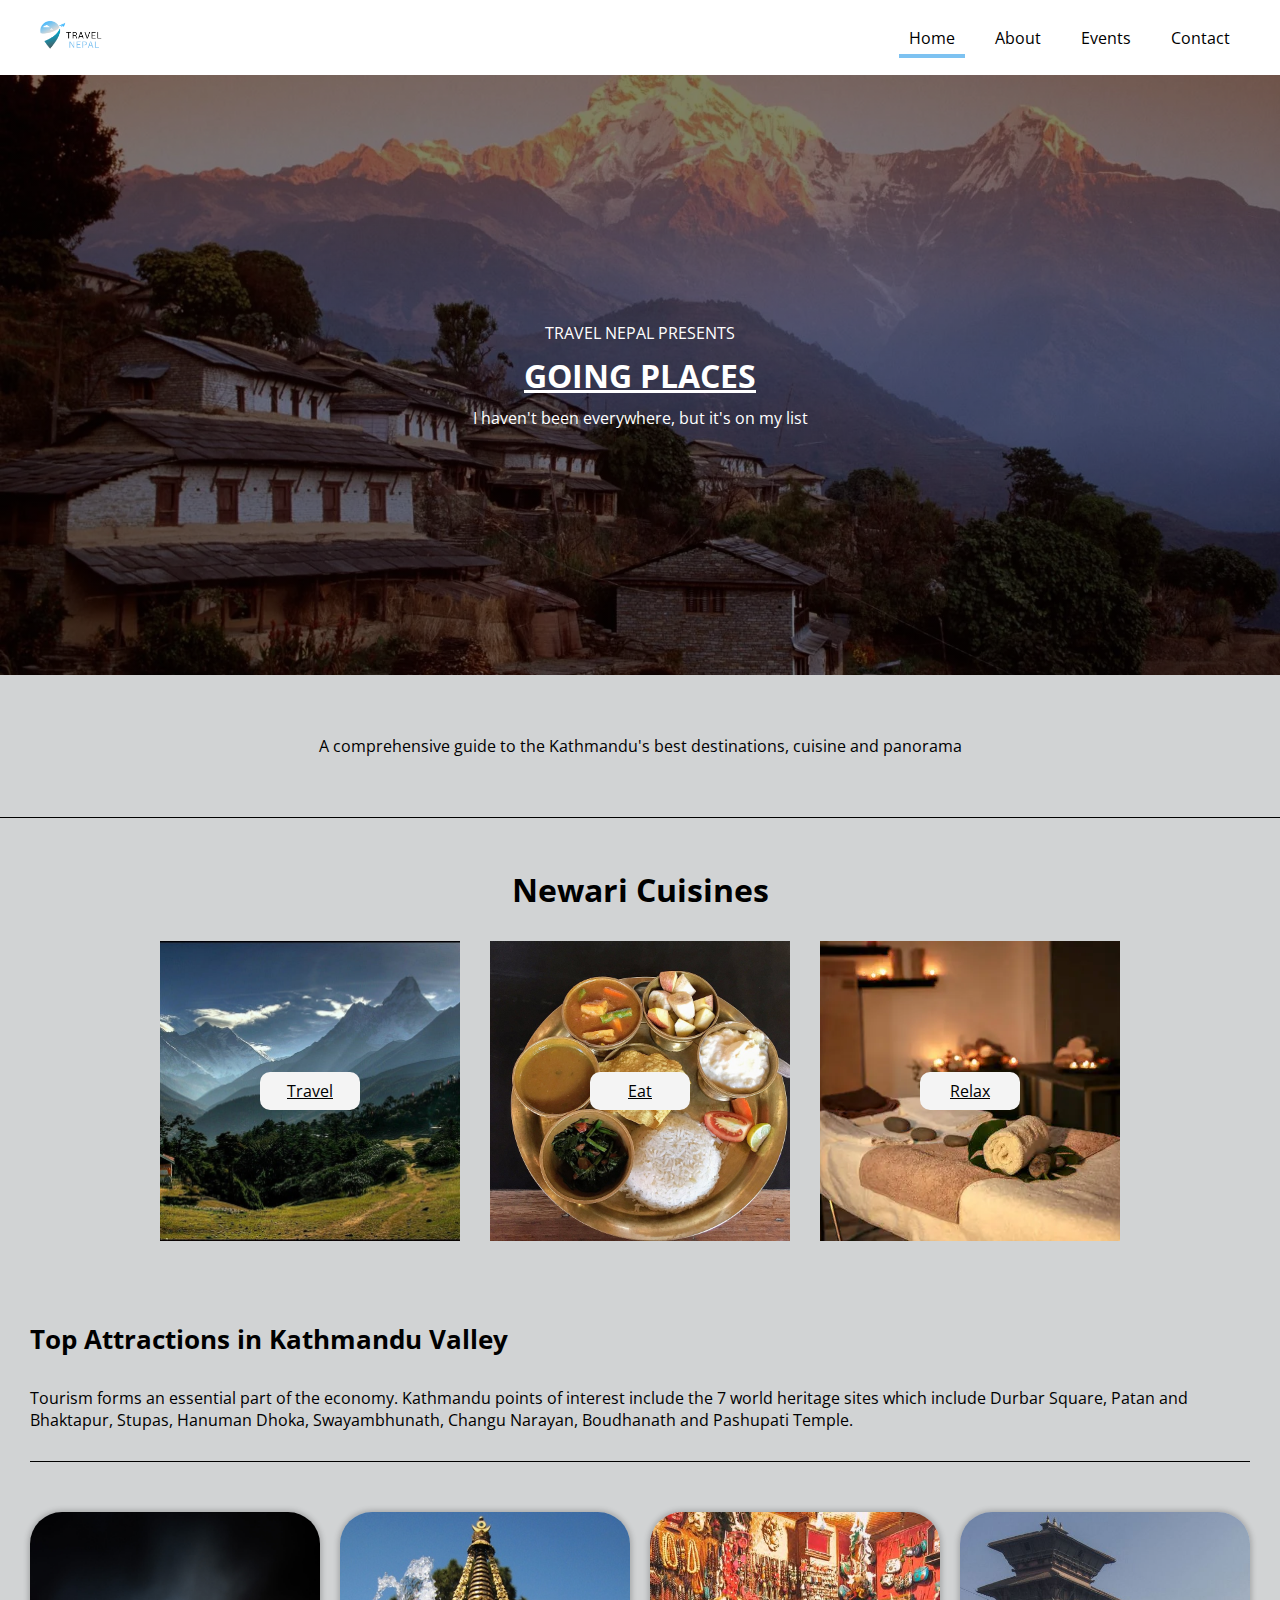
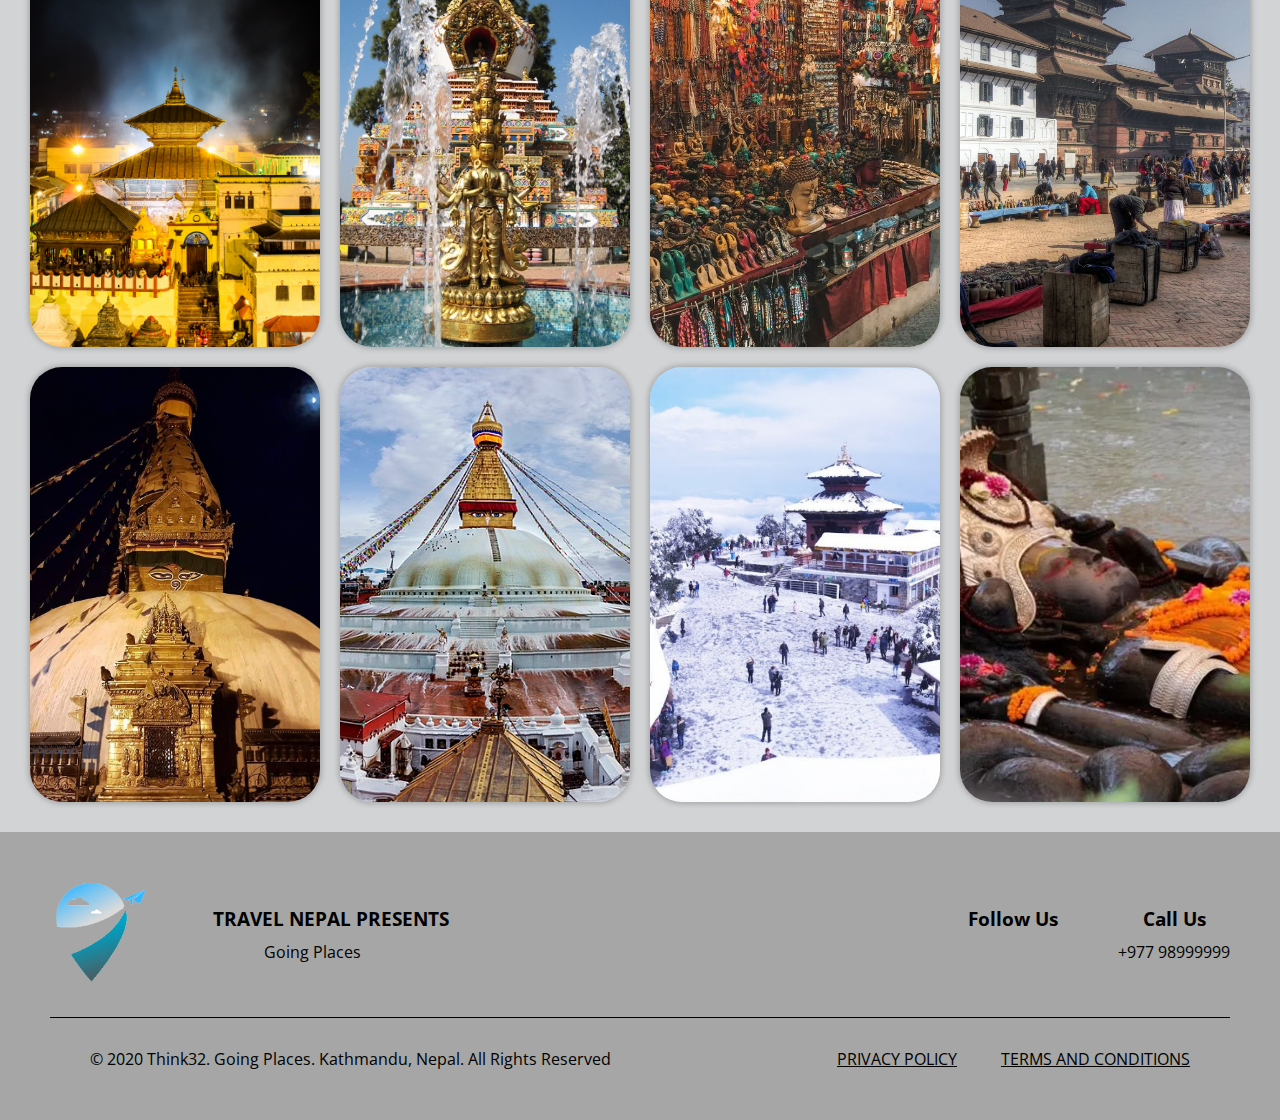
<file: index.html>
<!DOCTYPE html>
<html lang="en">
	<head>
		<meta charset="UTF-8" />
		<meta
			name="viewport"
			content="width=device-width, initial-scale=1.0"
		/>
		<title>Travel Nepal</title>
		<link rel="stylesheet" href="index.css" />
		<link rel="stylesheet" href="global.css" />
		<link
			rel="shortcut icon"
			href="./File/Logo.png"
			type="image/x-icon"
		/>
		<link
			rel="stylesheet"
			href="https://cdnjs.cloudflare.com/ajax/libs/font-awesome/6.4.2/css/all.min.css"
			integrity="sha512-z3gLpd7yknf1YoNbCzqRKc4qyor8gaKU1qmn+CShxbuBusANI9QpRohGBreCFkKxLhei6S9CQXFEbbKuqLg0DA=="
			crossorigin="anonymous"
			referrerpolicy="no-referrer"
		/>
	</head>
	<body>
		<div class="container">
			<header>
				<div class="logo">
					<img src="./File/llogo.png" alt="Logo" />
				</div>
				<ul class="header-links">
					<li><a href="index.html" class="active"> Home </a></li>
					<li><a href="aboutus.html">About </a></li>
					<li><a href="events.html">Events</a></li>
					<li><a href="contactus.html">Contact </a></li>
				</ul>
			</header>
			<div class="firstcontainer">
				<div class="content-container">
					<p class="text">TRAVEL NEPAL PRESENTS</p>
					<h1 class="header-text">GOING PLACES</h1>
					<p class="text">
						I haven't been everywhere, but it's on my list
					</p>
				</div>
				<div class="text-container">
					<p>
						A comprehensive guide to the Kathmandu's best
						destinations, cuisine and panorama
					</p>
				</div>
			</div>
			<div class="secondcontainer display-container">
				<h1 class="title-text">Newari Cuisines</h1>
				<div class="img-container">
					<div class="image travel">
						<p><a href="">Travel</a></p>
					</div>
					<div class="image eat">
						<p><a href="">Eat</a></p>
					</div>
					<div class="image relax">
						<p><a href="">Relax</a></p>
					</div>
				</div>
				<div class="text-container">
					<div class="header-text">
						<h1>Top Attractions in Kathmandu Valley</h1>
					</div>
					<div class="desc-text">
						<p>
							Tourism forms an essential part of the economy.
							Kathmandu points of interest include the 7 world
							heritage sites which include Durbar Square, Patan and
							Bhaktapur, Stupas, Hanuman Dhoka, Swayambhunath, Changu
							Narayan, Boudhanath and Pashupati Temple.
						</p>
					</div>
				</div>
			</div>
			<div class="thirdcontainer display-container">
				<div class="image-container">
					<div class="flex-container">
						<div class="card-container">
							<div class="card">
								<div class="pashupati front"></div>
								<div class="text-container">
									<p>Pashupatinath Temple</p>
									<p>Hindu temple - Pashupati Nath Road, Kathmandu</p>
								</div>
							</div>
						</div>
						<div class="card-container">
							<div class="card">
								<div class="kapan front"></div>
								<div class="text-container">
									<p>Kapan Monastery</p>
									<p>Buddhist Monastery - kapan, Kathmandu</p>
								</div>
							</div>
						</div>
						<div class="card-container">
							<div class="card">
								<div class="thamel front"></div>
								<div class="text-container">
									<p>Thamel</p>
									<p>Thamel Area - Thamel, Kathmandu</p>
								</div>
							</div>
						</div>
						<div class="card-container">
							<div class="card">
								<div class="kathmandu front"></div>
								<div class="text-container">
									<p>Kathmandu Durpar Square</p>
									<p>Basantapur, Kathmandu</p>
								</div>
							</div>
						</div>
					</div>
					<div class="flex-container">
						<div class="card-container">
							<div class="card">
								<div class="swoyambhunath front"></div>
								<div class="text-container">
									<p>Swoyambhunath Stupa</p>
									<p>Buddhist Stupa - Swayambhu, Kathmandu</p>
								</div>
							</div>
						</div>
						<div class="card-container">
							<div class="card">
								<div class="boudha front"></div>
								<div class="text-container">
									<p>Boudha</p>
									<p>Boudha Stupa - Boudha, Kathmandu</p>
								</div>
							</div>
						</div>
						<div class="card-container">
							<div class="card">
								<div class="chandragiri front"></div>
								<div class="text-container">
									<p>Chandragiri</p>
									<p>Hindu temple - chandragiri hill, Kathmandu</p>
								</div>
							</div>
						</div>
						<div class="card-container">
							<div class="card">
								<div class="budhanilkantha front"></div>
								<div class="text-container">
									<p>Budhanilkantha</p>
									<p>Hindu temple - Budhanilkantha, Kathmandu</p>
								</div>
							</div>
						</div>
					</div>
				</div>
			</div>
			<div class="footer-container">
				<footer>
					<div class="flex-container">
						<div>
							<div class="logo">
								<img src="./File/Logo.png" alt="" />
							</div>
							<div class="header-text">
								<h3>TRAVEL NEPAL PRESENTS</h3>
								<p>Going Places</p>
							</div>
						</div>
						<div>
							<div class="social-links">
								<h3>Follow Us</h3>
								<div class="social-icons">
									<a href="#">
										<i class="fa-brands fa-facebook fa-2x"></i>
									</a>
									<a href="#">
										<i class="fa-brands fa-instagram fa-2x"></i>
									</a>
									<a href="#">
										<i class="fa-brands fa-twitter fa-2x"></i>
									</a>
								</div>
							</div>
							<div class="contact">
								<h3>Call Us</h3>
								<p>+977 98999999</p>
							</div>
						</div>
					</div>
					<div class="footer-text">
						<p>
							© 2020 Think32. Going Places. Kathmandu, Nepal. All
							Rights Reserved
						</p>
						<div>
							<a href="">PRIVACY POLICY</a>
							<a href="">TERMS AND CONDITIONS</a>
						</div>
					</div>
				</footer>
			</div>
		</div>
	</body>
</html>
</file>
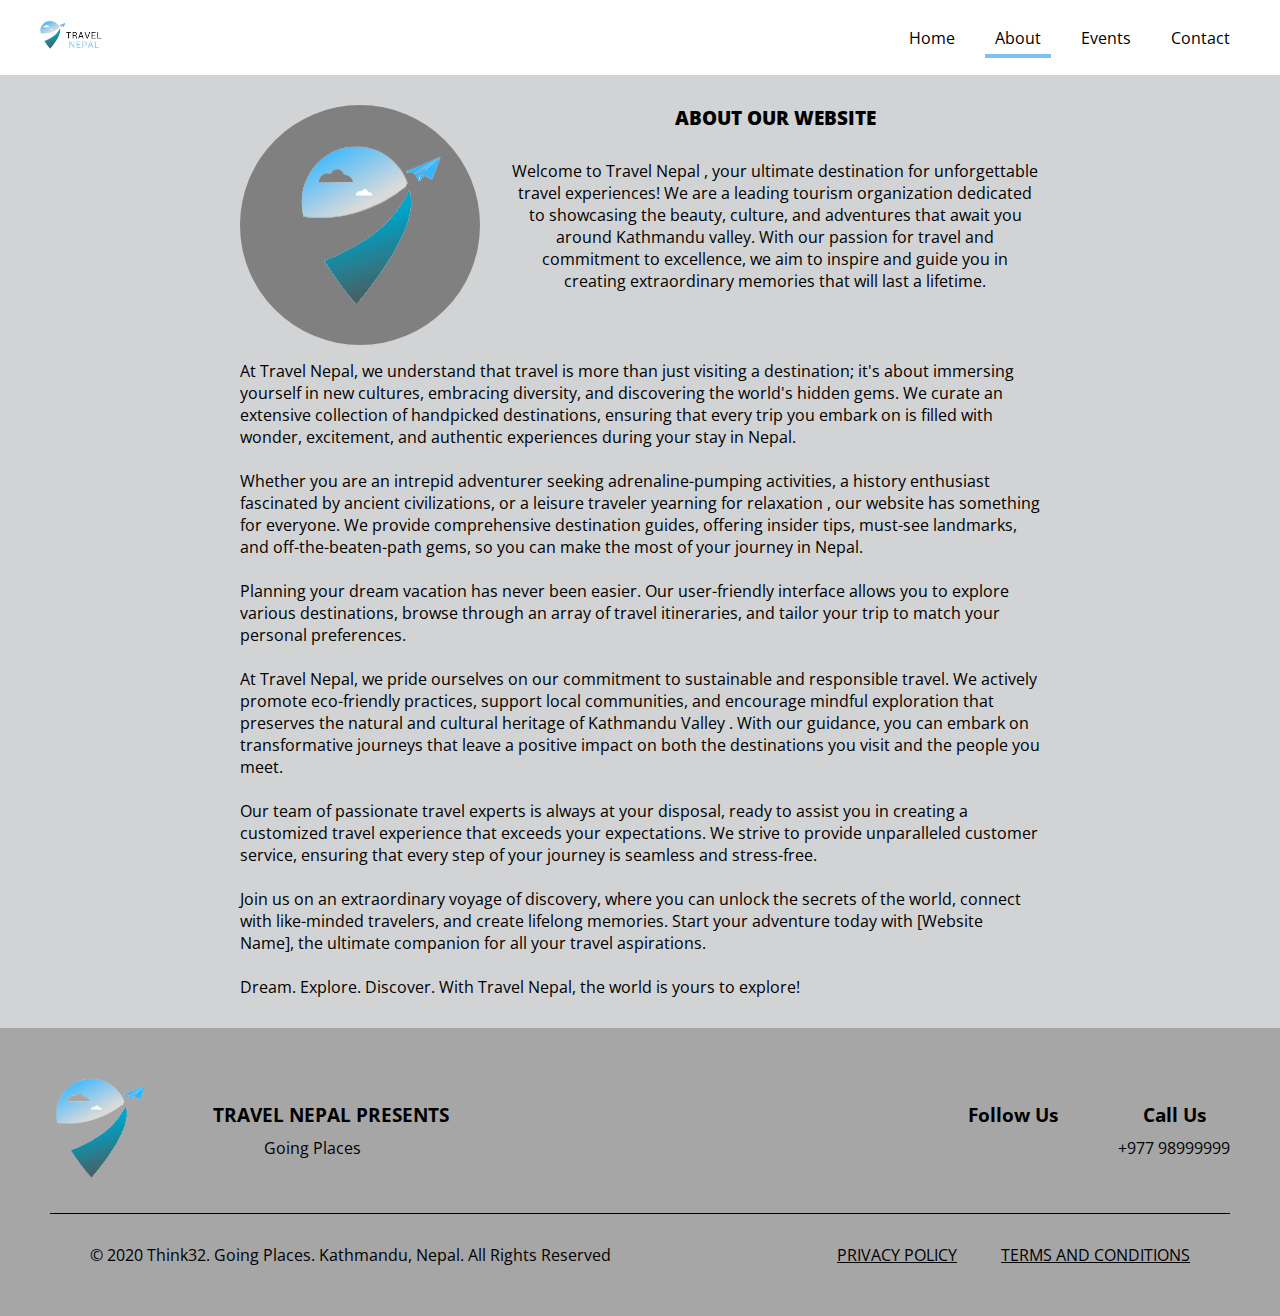
<file: aboutus.html>
<!DOCTYPE html>
<html lang="en">
	<head>
		<meta charset="UTF-8" />
		<meta
			name="viewport"
			content="width=device-width, initial-scale=1.0"
		/>
		<title>About Us</title>
		<link rel="stylesheet" href="global.css" />
		<link rel="stylesheet" href="aboutus.css" />
		<link
			rel="shortcut icon"
			href="./File/Logo.png"
			type="image/x-icon"
		/>
		<link
			rel="stylesheet"
			href="https://cdnjs.cloudflare.com/ajax/libs/font-awesome/6.4.2/css/all.min.css"
			integrity="sha512-z3gLpd7yknf1YoNbCzqRKc4qyor8gaKU1qmn+CShxbuBusANI9QpRohGBreCFkKxLhei6S9CQXFEbbKuqLg0DA=="
			crossorigin="anonymous"
			referrerpolicy="no-referrer"
		/>
	</head>
	<body>
		<header>
			<div class="logo">
				<img src="./File/llogo.png" alt="Logo" />
			</div>
			<ul class="header-links">
				<li><a href="index.html"> Home </a></li>
				<li><a href="aboutus.html" class="active">About</a></li>
				<li><a href="events.html">Events</a></li>
				<li><a href="contactus.html">Contact </a></li>
			</ul>
		</header>
		<div class="about-us-whole-content">
			<div class="about-us-main">
				<div class="logo-container">
					<img src="./File/Logo.png" alt="" />
				</div>
				<div class="text-container">
					<h3 class="header">ABOUT OUR WEBSITE</h3>
					<p>
						Welcome to Travel Nepal , your ultimate destination for
						unforgettable travel experiences! We are a leading tourism
						organization dedicated to showcasing the beauty, culture,
						and adventures that await you around Kathmandu valley.
						With our passion for travel and commitment to excellence,
						we aim to inspire and guide you in creating extraordinary
						memories that will last a lifetime.
					</p>
				</div>
			</div>
			<div class="info-text">
				At Travel Nepal, we understand that travel is more than just
				visiting a destination; it's about immersing yourself in new
				cultures, embracing diversity, and discovering the world's
				hidden gems. We curate an extensive collection of handpicked
				destinations, ensuring that every trip you embark on is filled
				with wonder, excitement, and authentic experiences during your
				stay in Nepal.<br />
				<br />
				Whether you are an intrepid adventurer seeking
				adrenaline-pumping activities, a history enthusiast fascinated
				by ancient civilizations, or a leisure traveler yearning for
				relaxation , our website has something for everyone. We
				provide comprehensive destination guides, offering insider
				tips, must-see landmarks, and off-the-beaten-path gems, so you
				can make the most of your journey in Nepal.
				<br /><br />
				Planning your dream vacation has never been easier. Our
				user-friendly interface allows you to explore various
				destinations, browse through an array of travel itineraries,
				and tailor your trip to match your personal preferences.
				<br /><br />
				At Travel Nepal, we pride ourselves on our commitment to
				sustainable and responsible travel. We actively promote
				eco-friendly practices, support local communities, and
				encourage mindful exploration that preserves the natural and
				cultural heritage of Kathmandu Valley . With our guidance, you
				can embark on transformative journeys that leave a positive
				impact on both the destinations you visit and the people you
				meet.
				<br /><br />
				Our team of passionate travel experts is always at your
				disposal, ready to assist you in creating a customized travel
				experience that exceeds your expectations. We strive to
				provide unparalleled customer service, ensuring that every
				step of your journey is seamless and stress-free.
				<br /><br />
				Join us on an extraordinary voyage of discovery, where you can
				unlock the secrets of the world, connect with like-minded
				travelers, and create lifelong memories. Start your adventure
				today with [Website Name], the ultimate companion for all your
				travel aspirations.
				<br /><br />
				Dream. Explore. Discover. With Travel Nepal, the world is
				yours to explore!
			</div>
		</div>
		<div class="footer-container">
			<footer>
				<div class="flex-container">
					<div>
						<div class="logo">
							<img src="./File/Logo.png" alt="" />
						</div>
						<div class="header-text">
							<h3>TRAVEL NEPAL PRESENTS</h3>
							<p>Going Places</p>
						</div>
					</div>
					<div>
						<div class="social-links">
							<h3>Follow Us</h3>
							<div class="social-icons">
								<a href="#">
									<i class="fa-brands fa-facebook fa-2x"></i>
								</a>
								<a href="#">
									<i class="fa-brands fa-instagram fa-2x"></i>
								</a>
								<a href="#">
									<i class="fa-brands fa-twitter fa-2x"></i>
								</a>
							</div>
						</div>
						<div class="contact">
							<h3>Call Us</h3>
							<p>+977 98999999</p>
						</div>
					</div>
				</div>
				<div class="footer-text">
					<p>
						© 2020 Think32. Going Places. Kathmandu, Nepal. All Rights
						Reserved
					</p>
					<div>
						<a href="">PRIVACY POLICY</a>
						<a href="">TERMS AND CONDITIONS</a>
					</div>
				</div>
			</footer>
		</div>
	</body>
</html>
</file>
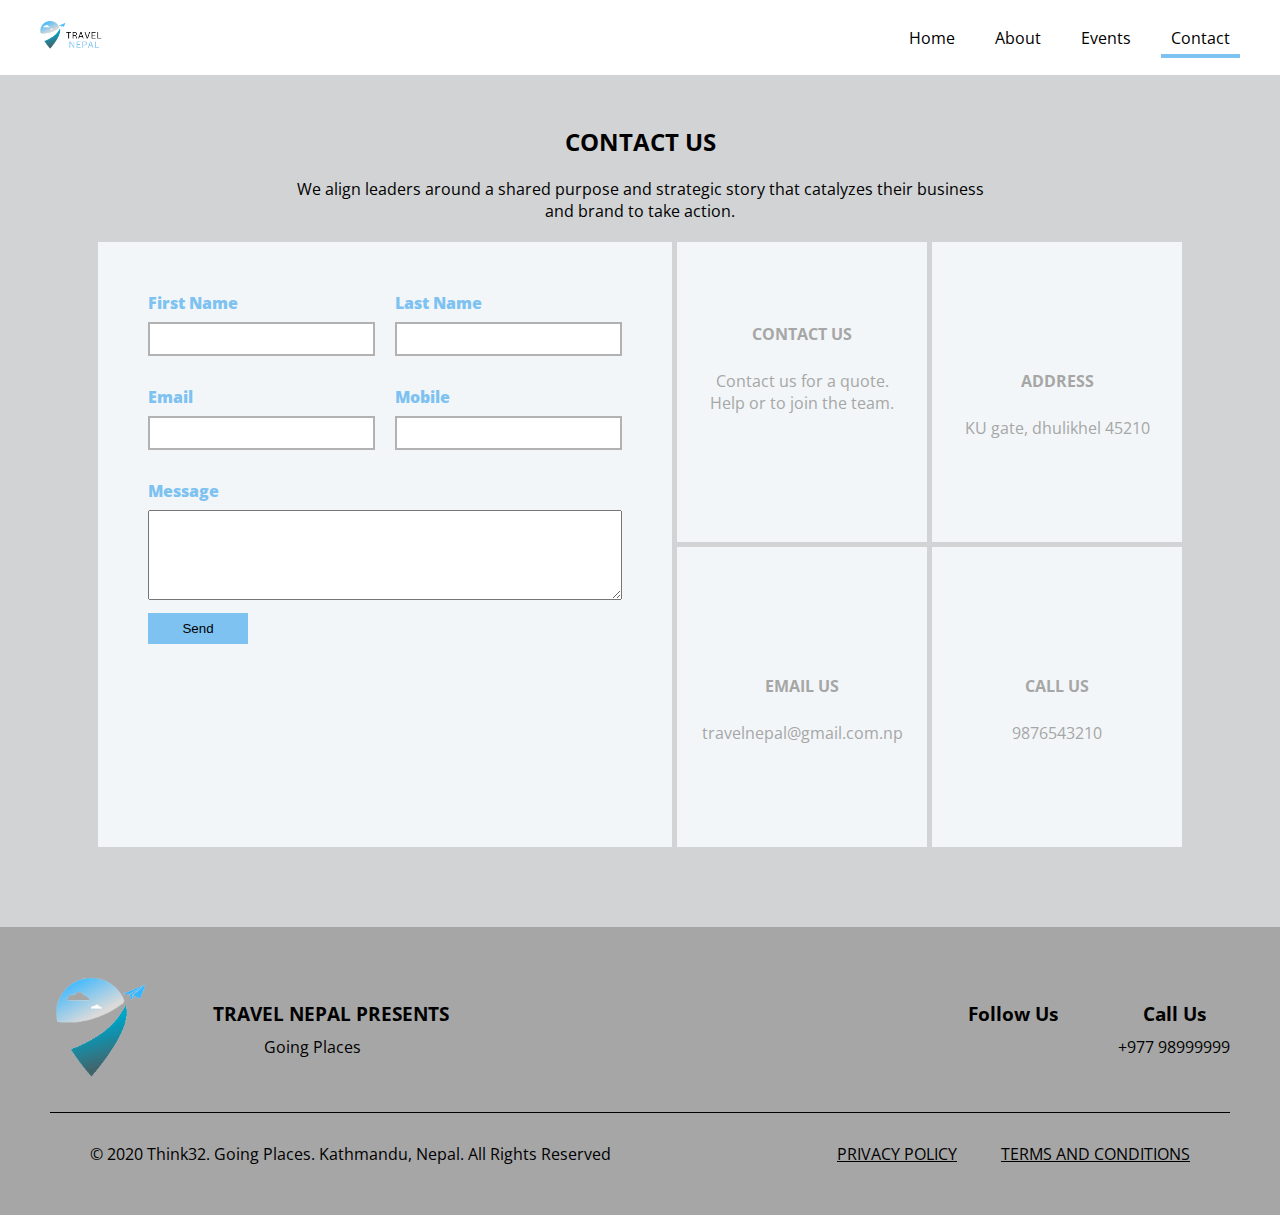
<file: contactus.html>
<!DOCTYPE html>
<html lang="en">
	<head>
		<meta charset="UTF-8" />
		<meta
			name="viewport"
			content="width=device-width, initial-scale=1.0"
		/>
		<title>Contact Us</title>
		<link rel="stylesheet" href="global.css" />
		<link rel="stylesheet" href="contactus.css" />
		<link
			rel="stylesheet"
			href="https://cdnjs.cloudflare.com/ajax/libs/font-awesome/6.4.2/css/all.min.css"
			integrity="sha512-z3gLpd7yknf1YoNbCzqRKc4qyor8gaKU1qmn+CShxbuBusANI9QpRohGBreCFkKxLhei6S9CQXFEbbKuqLg0DA=="
			crossorigin="anonymous"
			referrerpolicy="no-referrer"
		/>
		<link
			rel="shortcut icon"
			href="./File/Logo.png"
			type="image/x-icon"
		/>
	</head>
	<body>
		<header>
			<div class="logo">
				<img src="./File/llogo.png" alt="Logo" />
			</div>
			<ul class="header-links">
				<li><a href="index.html"> Home </a></li>
				<li><a href="aboutus.html">About </a></li>
				<li><a href="events.html">Events</a></li>
				<li>
					<a href="contactus.html" class="active">Contact </a>
				</li>
			</ul>
		</header>
		<div class="contact-us-main-section">
			<div class="text-container">
				<h2>CONTACT US</h2>
				<p>
					We align leaders around a shared purpose and strategic story
					that catalyzes their business and brand to take action.
				</p>
			</div>
			<div class="contact-info-container">
				<div class="form-container">
					<form id="contact-form">
						<div class="input-flex">
							<div>
								<label>First Name</label>
								<input name="First Name" type="text" />
							</div>
							<div>
								<label>Last Name</label>
								<input name="Last Name" type="text" />
							</div>
						</div>
						<div class="input-flex">
							<div>
								<label>Email</label>
								<input name="Email" type="email" />
							</div>
							<div>
								<label>Mobile</label>
								<input name="Number" type="number" />
							</div>
						</div>
						<div>
							<label>Message</label>
						</div>
						<textarea name="Message"></textarea>
						<button type="submit">Send</button>
					</form>
				</div>
				<div class="flex contact">
					<h4>CONTACT US</h4>
					<p>Contact us for a quote. Help or to join the team.</p>
					<div class="social-icons">
						<a href="#">
							<i class="fa-brands fa-facebook fa-3x"></i>
						</a>
						<a href="#">
							<i class="fa-brands fa-instagram fa-3x"></i>
						</a>
						<a href="#">
							<i class="fa-brands fa-whatsapp fa-3x"></i>
						</a>
					</div>
				</div>
				<div class="flex address">
					<div class="address-icon large-icon">
						<i class="fa-solid fa-location-dot fa-4x"></i>
					</div>
					<h4>ADDRESS</h4>
					<p>KU gate, dhulikhel 45210</p>
				</div>
				<div class="flex email">
					<div class="email-icon large-icon">
						<i class="fa-solid fa-envelope fa-4x"></i>
					</div>
					<h4>EMAIL US</h4>
					<p>travelnepal@gmail.com.np</p>
				</div>
				<div class="flex number">
					<div class="call-icon large-icon">
						<i class="fa-solid fa-phone fa-4x"></i>
					</div>
					<h4>CALL US</h4>
					<p>9876543210</p>
				</div>
			</div>
		</div>
		<div class="footer-container">
			<footer>
				<div class="flex-container">
					<div>
						<div class="logo">
							<img src="./File/Logo.png" alt="" />
						</div>
						<div class="header-text">
							<h3>TRAVEL NEPAL PRESENTS</h3>
							<p>Going Places</p>
						</div>
					</div>
					<div>
						<div class="social-links">
							<h3>Follow Us</h3>
							<div class="social-icons">
								<a href="#">
									<i class="fa-brands fa-facebook fa-2x"></i>
								</a>
								<a href="#">
									<i class="fa-brands fa-instagram fa-2x"></i>
								</a>
								<a href="#">
									<i class="fa-brands fa-twitter fa-2x"></i>
								</a>
							</div>
						</div>
						<div class="contact">
							<h3>Call Us</h3>
							<p>+977 98999999</p>
						</div>
					</div>
				</div>
				<div class="footer-text">
					<p>
						© 2020 Think32. Going Places. Kathmandu, Nepal. All Rights
						Reserved
					</p>
					<div>
						<p>
							<a href="">PRIVACY POLICY</a>
						</p>
						<p>
							<a href="">TERMS AND CONDITIONS</a>
						</p>
					</div>
				</div>
			</footer>
		</div>
		<script src="contact.js"></script>
	</body>
</html>
</file>
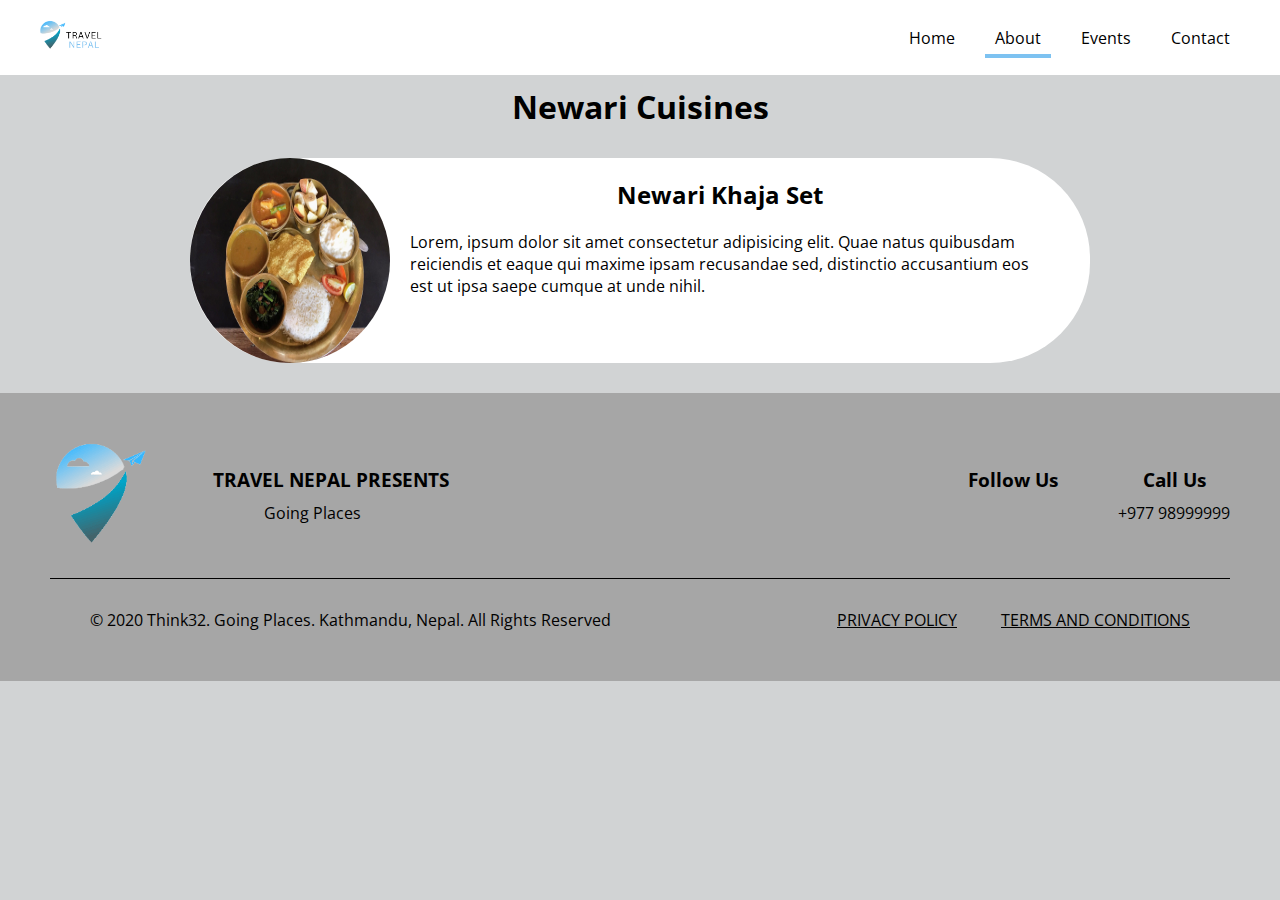
<file: cuisines.html>
<!DOCTYPE html>
<html lang="en">
	<head>
		<meta charset="UTF-8" />
		<meta
			name="viewport"
			content="width=device-width, initial-scale=1.0"
		/>
		<title>About Us</title>
		<link rel="stylesheet" href="global.css" />
		<link rel="stylesheet" href="cuisines.css" />
		<link
			rel="shortcut icon"
			href="./File/Logo.png"
			type="image/x-icon"
		/>
		<link
			rel="stylesheet"
			href="https://cdnjs.cloudflare.com/ajax/libs/font-awesome/6.4.2/css/all.min.css"
			integrity="sha512-z3gLpd7yknf1YoNbCzqRKc4qyor8gaKU1qmn+CShxbuBusANI9QpRohGBreCFkKxLhei6S9CQXFEbbKuqLg0DA=="
			crossorigin="anonymous"
			referrerpolicy="no-referrer"
		/>
	</head>
	<body>
		<header>
			<div class="logo">
				<img src="./File/llogo.png" alt="Logo" />
			</div>
			<ul class="header-links">
				<li><a href="index.html"> Home </a></li>
				<li><a href="aboutus.html" class="active">About</a></li>
				<li><a href="events.html">Events</a></li>
				<li><a href="contactus.html">Contact </a></li>
			</ul>
		</header>
		<div class="food-main-content">
			<h1 class="header-text">Newari Cuisines</h1>
			<div class="dish-whole-container">
				<div class="image-container">
					<img src="./File/cuisinessss.jpeg" alt="" />
				</div>
				<div class="desc-container">
					<h2 class="title">Newari Khaja Set</h2>
					<p>
						Lorem, ipsum dolor sit amet consectetur adipisicing elit.
						Quae natus quibusdam reiciendis et eaque qui maxime ipsam
						recusandae sed, distinctio accusantium eos est ut ipsa
						saepe cumque at unde nihil.
					</p>
				</div>
			</div>
		</div>
		<div class="footer-container">
			<footer>
				<div class="flex-container">
					<div>
						<div class="logo">
							<img src="./File/Logo.png" alt="" />
						</div>
						<div class="header-text">
							<h3>TRAVEL NEPAL PRESENTS</h3>
							<p>Going Places</p>
						</div>
					</div>
					<div>
						<div class="social-links">
							<h3>Follow Us</h3>
							<div class="social-icons">
								<a href="#">
									<i class="fa-brands fa-facebook fa-2x"></i>
								</a>
								<a href="#">
									<i class="fa-brands fa-instagram fa-2x"></i>
								</a>
								<a href="#">
									<i class="fa-brands fa-twitter fa-2x"></i>
								</a>
							</div>
						</div>
						<div class="contact">
							<h3>Call Us</h3>
							<p>+977 98999999</p>
						</div>
					</div>
				</div>
				<div class="footer-text">
					<p>
						© 2020 Think32. Going Places. Kathmandu, Nepal. All Rights
						Reserved
					</p>
					<div>
						<a href="">PRIVACY POLICY</a>
						<a href="">TERMS AND CONDITIONS</a>
					</div>
				</div>
			</footer>
		</div>
	</body>
</html>
</file>
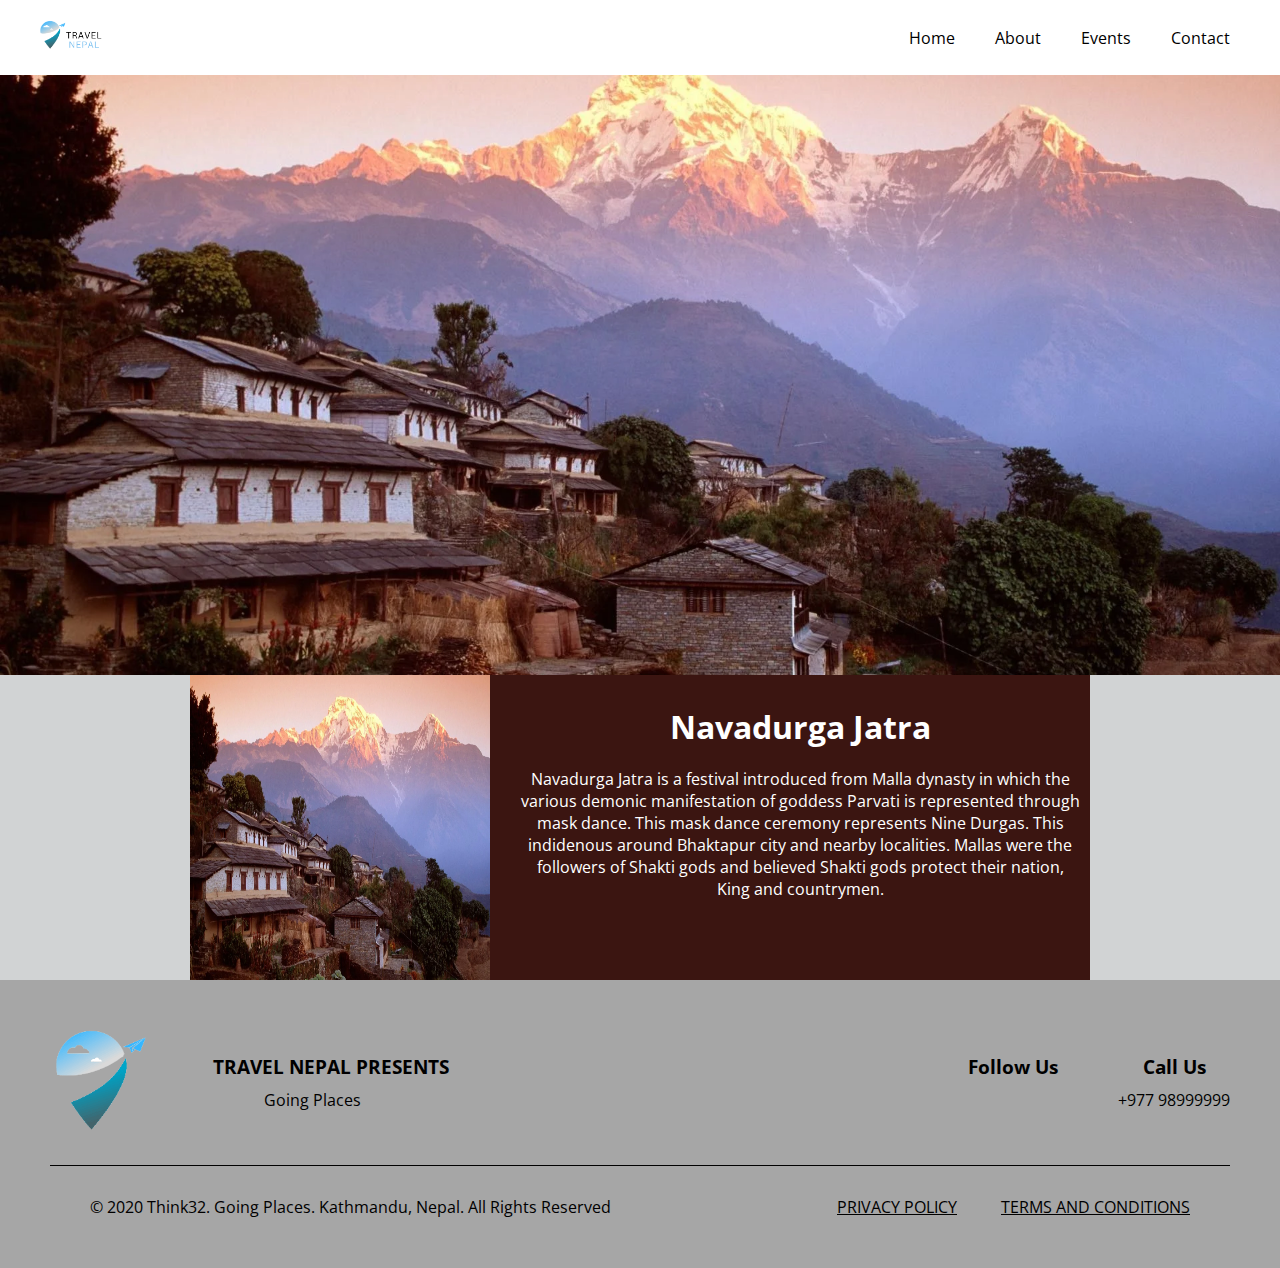
<file: jatra.html>
<!DOCTYPE html>
<html lang="en">
	<head>
		<meta charset="UTF-8" />
		<meta
			name="viewport"
			content="width=device-width, initial-scale=1.0"
		/>
		<title>Jatra</title>
		<link rel="stylesheet" href="global.css" />
		<link rel="stylesheet" href="jatra.css" />
		<link
			rel="shortcut icon"
			href="./File/Logo.png"
			type="image/x-icon"
		/>
		<link
			rel="stylesheet"
			href="https://cdnjs.cloudflare.com/ajax/libs/font-awesome/6.4.2/css/all.min.css"
			integrity="sha512-z3gLpd7yknf1YoNbCzqRKc4qyor8gaKU1qmn+CShxbuBusANI9QpRohGBreCFkKxLhei6S9CQXFEbbKuqLg0DA=="
			crossorigin="anonymous"
			referrerpolicy="no-referrer"
		/>
	</head>
	<body>
		<header>
			<div class="logo">
				<img src="./File/llogo.png" alt="Logo" />
			</div>
			<ul class="header-links">
				<li><a href="index.html"> Home </a></li>
				<li><a href="aboutus.html">About</a></li>
				<li><a href="events.html">Events</a></li>
				<li><a href="contactus.html">Contact </a></li>
			</ul>
		</header>
		<div class="jatra-main-container">
			<div class="main-display"></div>

			<div class="desc-text">
				<div class="img-container">
					<img src="./File/31.webp" />
				</div>
				<div class="text-container">
					<h1 class="header">Navadurga Jatra</h1>
					<p>
						Navadurga Jatra is a festival introduced from Malla
						dynasty in which the various demonic manifestation of
						goddess Parvati is represented through mask dance. This
						mask dance ceremony represents Nine Durgas. This
						indidenous around Bhaktapur city and nearby localities.
						Mallas were the followers of Shakti gods and believed
						Shakti gods protect their nation, King and countrymen.
					</p>
				</div>
			</div>
		</div>
		<div class="footer-container">
			<footer>
				<div class="flex-container">
					<div>
						<div class="logo">
							<img src="./File/Logo.png" alt="" />
						</div>
						<div class="header-text">
							<h3>TRAVEL NEPAL PRESENTS</h3>
							<p>Going Places</p>
						</div>
					</div>
					<div>
						<div class="social-links">
							<h3>Follow Us</h3>
							<div class="social-icons">
								<a href="#">
									<i class="fa-brands fa-facebook fa-2x"></i>
								</a>
								<a href="#">
									<i class="fa-brands fa-instagram fa-2x"></i>
								</a>
								<a href="#">
									<i class="fa-brands fa-twitter fa-2x"></i>
								</a>
							</div>
						</div>
						<div class="contact">
							<h3>Call Us</h3>
							<p>+977 98999999</p>
						</div>
					</div>
				</div>
				<div class="footer-text">
					<p>
						© 2020 Think32. Going Places. Kathmandu, Nepal. All Rights
						Reserved
					</p>
					<div>
						<a href="">PRIVACY POLICY</a>
						<a href="">TERMS AND CONDITIONS</a>
					</div>
				</div>
			</footer>
		</div>
	</body>
</html>
</file>
<file: index.css>
.display-container {
	padding: 0 30px;
}

.firstcontainer {
	background-color: #d1d3d4;
}

.firstcontainer .content-container {
	min-height: 600px;
	background: linear-gradient(rgba(0, 0, 0, 0.5), rgba(0, 0, 0, 0.5)),
		url("./File/31.webp") no-repeat;
	background-position: center;
	background-size: cover;
	display: flex;
	flex-direction: column;
	justify-content: center;
	align-items: center;
	color: white;
	background-color: #d1d3d4;
	padding: 0 20px;
	text-align: center;
}

.firstcontainer .content-container .header-text {
	text-decoration: underline;
	margin: 10px 0px;
}

.firstcontainer .text-container {
	display: flex;
	flex-direction: row;
	justify-content: center;
	align-items: center;
	border-bottom: 1px solid black;
	padding: 60px 10px;
}

.secondcontainer {
	margin-top: 50px;
	margin-bottom: 50px;
}
.secondcontainer .title-text {
	margin-bottom: 30px;
	text-align: center;
}
.secondcontainer .img-container {
	display: flex;
	width: 100%;
	justify-content: center;
	gap: 30px;
	@media screen and (max-width: 700px) {
		flex-direction: column;
	}
}

.secondcontainer .img-container .image {
	width: 100%;
	max-width: 300px;
	aspect-ratio: 1/1;
	display: flex;
	flex-direction: column;
	justify-content: center;
	align-items: center;
}

.secondcontainer .img-container .image p {
	background-color: #f4f4f4;
	padding: 8px;
	border-radius: 10px;
	width: 100px;
	text-align: center;
}
.secondcontainer .img-container .image p a {
	color: black;
}

.secondcontainer .img-container .travel {
	background: url("./File/54.jpeg");
	background-size: cover;
	background-repeat: no-repeat;
	background-position: center;
}

.secondcontainer .img-container .eat {
	background: url("./File/cuisinessss.jpeg");
	background-size: cover;
	background-repeat: no-repeat;
	background-position: center;
}

.secondcontainer .img-container .relax {
	background: url("./File/ayurvedic-spa-and-massage.webp");
	background-size: cover;
	background-repeat: no-repeat;
	background-position: center;
}

.secondcontainer .text-container {
	padding-bottom: 30px;
	border-bottom: 1px solid black;
}

.secondcontainer .header-text {
	margin: 80px 0 30px 0;
}

.secondcontainer .header-text h1 {
	font-size: 26px;
}
.thirdcontainer .image-container {
	display: flex;
	flex-direction: column;
	gap: 20px;
}
.thirdcontainer .image-container .flex-container {
	display: grid;
	grid-template-columns: repeat(auto-fit, minmax(150px, 1fr));
	gap: 20px;
	width: 100%;
}

.thirdcontainer .image-container .flex-container .card-container {
	aspect-ratio: 1/1.5;
	perspective: 800px;
}

.thirdcontainer
	.image-container
	.flex-container
	.card-container:hover
	> .card {
	cursor: pointer;
	transform: rotateY(180deg);
}

.thirdcontainer
	.image-container
	.flex-container
	.card-container
	.card {
	height: 100%;
	width: 100%;
	position: relative;
	transition: transform 1500ms;
	transform-style: preserve-3d;
}

.thirdcontainer
	.image-container
	.flex-container
	.card-container
	.front,
.thirdcontainer
	.image-container
	.flex-container
	.card-container
	.text-container {
	height: 100%;
	width: 100%;
	border-radius: 2rem;

	box-shadow: 0 0 5px 2px rgba(50, 50, 50, 0.25);
	position: absolute;
	backface-visibility: hidden;
}

.thirdcontainer
	.image-container
	.flex-container
	.card-container
	.text-container {
	background-color: #3a3a3a;
	transform: rotateY(180deg);
	display: flex;
	flex-direction: column;
	justify-content: center;
	align-items: center;
	color: white;
	gap: 5rem;
	padding: 20px;
}

.thirdcontainer .image-container .flex-container .pashupati {
	background: url("./File/pashupati.jpeg");
	background-size: cover;
	background-repeat: no-repeat;
	background-position: center;
}

.thirdcontainer .image-container .flex-container .kapan {
	background: url("./File/Kopan_Monastery.jpeg");
	background-size: cover;
	background-repeat: no-repeat;
	background-position: center;
}

.thirdcontainer .image-container .flex-container .thamel {
	background: url("./File/k1.jpeg");
	background-size: cover;
	background-repeat: no-repeat;
	background-position: center;
}

.thirdcontainer .image-container .flex-container .kathmandu {
	background: url("./File/k2.jpeg");
	background-size: cover;
	background-repeat: no-repeat;
	background-position: center;
}

.thirdcontainer .image-container .flex-container .swoyambhunath {
	background: url("./File/swyambhu.jpeg");
	background-size: cover;
	background-repeat: no-repeat;
	background-position: center;
}

.thirdcontainer .image-container .flex-container .boudha {
	background: url("./File/boudha.jpeg");
	background-size: cover;
	background-repeat: no-repeat;
	background-position: center;
}

.thirdcontainer .image-container .flex-container .chandragiri {
	background: url("./File/chandragiri.jpeg");
	background-size: cover;
	background-repeat: no-repeat;
	background-position: center;
}

.thirdcontainer .image-container .flex-container .budhanilkantha {
	background: url("./File/budhanilkantha.webp");
	background-size: cover;
	background-repeat: no-repeat;
	background-position: center;
}
</file>
<file: global.css>
@import url("https://fonts.googleapis.com/css2?family=Lumanosimo&family=Open+Sans&display=swap");
* {
	margin: 0;
	padding: 0;
	box-sizing: border-box;
}

body {
	background-color: #d1d3d4;
	font-family: "Open Sans", sans-serif !important;
}

/* header */

header {
	display: flex;
	justify-content: space-between;
	padding: 20px 40px;
	background-color: white;
	gap: 30px;
	@media screen and (max-width: 550px) {
		padding: 20px 10px;
	}
}

.logo img {
	height: 30px;
	@media screen and (max-width: 360px) {
		height: 20px;
	}
}

header ul {
	display: flex;
	list-style: none;
	list-style: none;
	list-style: none;
	justify-content: space-between;
	justify-content: space-between;
	justify-content: space-between;
	align-items: center;
	gap: 20px;
	@media screen and (max-width: 550px) {
		gap: 10px;
		font-size: smaller;
	}
	@media screen and (max-width: 380px) {
		gap: 5px;
		font-size: 10px;
	}
}

header ul a {
	color: black;
	text-decoration: none;
	padding: 0 10px;
	padding-bottom: 5px;
}

header ul a:hover,
header ul .active {
	border-bottom: 4px solid #7dc2f1;
}

/* footer */

.footer-container {
	margin-top: 30px;
	background-color: #a6a6a6;
}

.footer-container footer {
	padding: 50px;
	@media screen and (max-width: 550px) {
		padding: 40px 10px;
	}
}

.footer-container footer .flex-container {
	display: flex;
	flex-direction: row;
	justify-content: space-between;
	align-items: center;
	padding-bottom: 30px;
	border-bottom: 1px solid black;
	@media screen and (max-width: 768px) {
		flex-direction: column;
		gap: 30px;
	}
	@media screen and (max-width: 550px) {
		font-size: smaller;
	}
}
.footer-container footer .flex-container > div {
	display: -webkit-box;
	display: -ms-flexbox;
	display: flex;
	flex-direction: row;
	justify-content: center;
	align-items: center;
	gap: 60px;
}

.footer-container footer .flex-container .logo img {
	height: 100px;
	@media screen and (max-width: 768px) {
		height: 60px;
	}
	@media screen and (max-width: 445px) {
		height: 40px;
	}
}

.footer-container footer .flex-container .header-text p {
	width: 200px;
	text-align: center;
	margin-top: 10px;
}
footer .social-links h3,
footer .contact h3 {
	margin-bottom: 10px;
	text-align: center;
}
footer .social-icons a {
	color: black;
	text-decoration: none;
}
footer .social-icons .fa-instagram {
	margin: 0 20px;
}
.footer-container footer .footer-text {
	display: -webkit-box;
	display: -ms-flexbox;
	display: flex;
	flex-direction: row;
	justify-content: space-between;
	align-items: center;
	margin-left: 40px;
	margin-top: 30px;
	@media screen and (max-width: 768px) {
		flex-direction: column;
		gap: 30px;
	}
	@media screen and (max-width: 550px) {
		font-size: smaller;
	}
}
footer .footer-text p {
	display: inline-block;
}
.footer-container footer .footer-text a {
	text-decoration: underline;
	color: black;
	margin-right: 40px;
}
</file>
<file: aboutus.css>
.about-us-whole-content {
	max-width: 900px;
	margin: auto;
}

.about-us-main {
	display: flex;
	padding: 30px 50px 0;
	gap: 30px;
	position: relative;
}

.about-us-main .logo-container {
	padding: 40px;
	background-color: gray;
	border-radius: 50%;
	max-height: 240px;
	@media screen and (max-width: 600px) {
		position: absolute;
		opacity: 0.5;
		top: 50%;
		left: 50%;
		transform: translate(-50%, -50%);
	}
}
.logo-container img {
	height: 160px;
	width: 160px;
	transform: translateX(12px);
}
.about-us-main .text-container {
	text-align: center;
}
.about-us-main h3 {
	font-weight: 900;
	margin-bottom: 30px;
}
.about-us-whole-content .info-text {
	margin-top: 15px;
	padding: 0 50px;
}
</file>
<file: contactus.css>
.contact-us-main-section {
	max-width: 1300px;
	padding: 50px 20px;
	margin: auto;
}
.contact-us-main-section .text-container {
	text-align: center;
}
.contact-us-main-section .text-container p {
	max-width: 700px;
	margin: 20px auto;
}

.contact-info-container .form-container {
	grid-area: form;
}
.contact-info-container .contact {
	grid-area: box1;
}
.contact-info-container .address {
	grid-area: box2;
}
.contact-info-container .email {
	grid-area: box3;
}
.contact-info-container .number {
	grid-area: box4;
}
.contact-us-main-section .contact-info-container {
	width: max-content;
	max-width: 100%;
	margin: auto;
	display: grid;
	gap: 5px;
	grid-template-areas:
		"form box1 box2"
		"form box3 box4";

	@media screen and (max-width: 1000px) {
		grid-template-areas:
			"form form"
			"box1 box2"
			"box3 box4";
	}
	@media screen and (max-width: 600px) {
		grid-template-areas:
			"form"
			"box1"
			"box2"
			"box3"
			"box4";
	}
}

.contact-info-container .flex {
	display: flex;
}

.contact-info-container form input {
	display: block;
	width: 100%;
	padding: 6px 8px;
	outline: none;
	border: 2px solid rgba(0, 0, 0, 0.3);
	margin-top: 8px;
	font-size: 16px;
}

.contact-info-container form .input-flex div {
	width: 100%;
	margin-bottom: 30px;
}

.contact-info-container form label {
	color: #7dc2f1;
	font-weight: 900;
}
.contact-info-container form textarea {
	width: 100%;
	margin-top: 8px;
	height: 90px;
}
.contact-info-container form button {
	width: 100px;
	padding: 8px;
	background-color: #7dc2f1;
	outline: none;
	border: none;
	color: #000;
	cursor: pointer;
	margin-top: 8px;
}
.input-flex {
	display: flex;
	gap: 20px;
	@media screen and (max-width: 600px) {
		display: block;
	}
}
.contact-info-container .flex,
.contact-info-container form {
	background-color: #f2f6f8;
}
.contact-info-container form {
	padding: 50px;
	height: 100%;
}
.contact-info-container .flex {
	display: grid;
	gap: 5px;
	grid-template-columns: repeat(auto-fit, minmax(250px, 1fr));
}

.contact-info-container .flex {
	width: 250px;
	padding: 0 20px;
	height: 300px;
	text-align: center;
	color: #a6a6a6;
	display: flex;
	flex-direction: column;
	align-items: center;
	justify-content: center;
	@media screen and (max-width: 600px) {
		width: 100%;
	}
}
.contact-info-container .flex .contact h4 {
	margin-top: 0;
}
.contact-info-container .flex h4 {
	margin: 20px 0;
}
.contact-info-container .social-icons a {
	text-decoration: none;
	color: #a6a6a6;
}
.contact-info-container .social-icons {
	display: flex;
	align-items: center;
	justify-content: center;
	margin-top: 40px;
}
.contact-info-container .social-icons .fa-instagram {
	margin: 0 20px;
}
.contact-info-container .large-icons .fa-solid {
	height: 50px;
	width: 50px;
}
</file>
<file: cuisines.css>
.food-main-content h1 {
	text-align: center;
	margin: 10px 0 30px 0;
}
.food-main-content {
	padding: 0 10px;
}
.food-main-content .dish-whole-container {
	display: flex;
	width: 100%;
	max-width: 900px;
	margin: auto;
	background-color: white;
	border-radius: 100px;
}
.food-main-content .dish-whole-container img {
	max-width: 200px;
	height: 100%;
	aspect-ratio: 1/1;
	/* height: 100%; */
	border-radius: 50%;
}
.food-main-content .dish-whole-container .desc-container {
	padding: 20px 60px 10px 20px;
	display: flex;
	flex-direction: column;
}
.food-main-content .dish-whole-container .desc-container h2 {
	margin-bottom: 20px;
	text-align: center;
}
</file>
<file: jatra.css>
.jatra-main-container .main-display {
	height: 600px;
	width: 100%;
	background: url("./File/31.webp") no-repeat;
	background-position: center center;
	background-size: cover;
}
.jatra-main-container .desc-text {
	background-color: #3b1511;
	/* padding: 0 10px; */
	display: flex;
	width: 100%;
	max-width: 900px;
	gap: 20px;
	margin: 0 auto;
}
.jatra-main-container .desc-text img {
	/* width: 20vw; */
	height: 100%;
	max-width: 300px;
	aspect-ratio: 1/1;
}
.footer-container {
	margin-top: 0;
}
.jatra-main-container .desc-text .text-container {
	padding: 10px;
	display: flex;
	flex-direction: column;
	text-align: center;
	align-items: center;
	color: white;
}
.jatra-main-container h1 {
	padding: 20px 10px;
	text-align: center;
}
</file>
